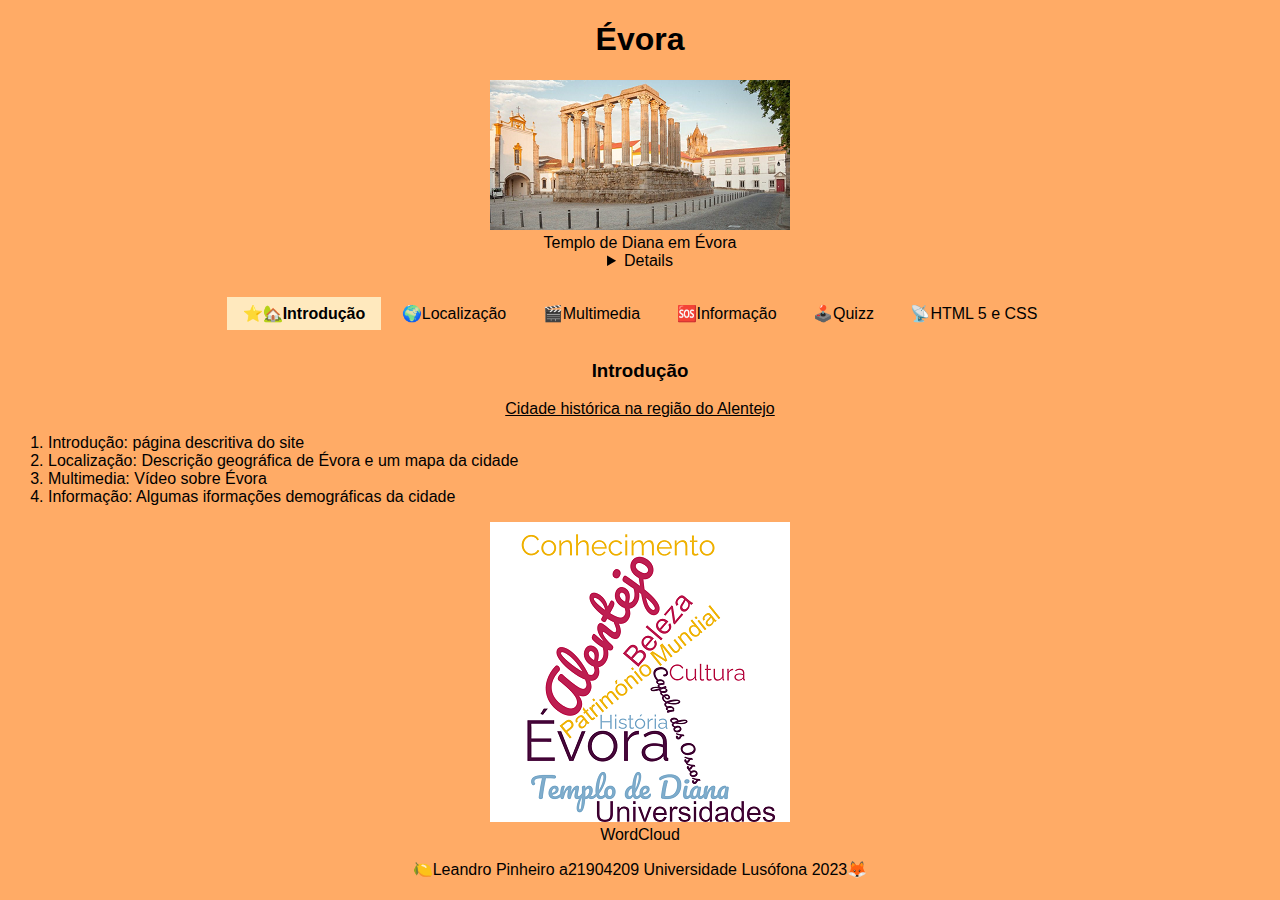
<file: index.html>
<!DOCTYPE html>
<html lang="pt">
    <head>

        <title>Évora</title>

        <meta charset="utf-8">
        <meta name="author" content="Leandro Pinheiro">
        <meta name="description" content="Website sobre Lisboa">
        <meta name="keywords" content="evora">
        <link rel="shortcut icon" type="image/x-icon" href="images/favicon.png"/>
        <link rel="stylesheet" href="https://fonts.googleapis.com/icon?family=Material+Icons">
        <link rel="stylesheet" href="estilos.css">
        <link rel="preconnect" href="https://fonts.gstatic.com">
        <link href="https://fonts.googleapis.com/css2?family=Syne+Mono&display=swap" rel="stylesheet">  

    </head>

    <body>

        <header>
            <h1>Évora</h1>

            <figure>
                <img src="images/evora.png" alt="Évora">
                <figcaption>Templo de Diana em Évora</figcaption>
                <details>Um dos templos romanos mais bem preservados em toda a Península Ibérica, tendo sido considerado Património Mundial pela UNESCO em 1986. Foi construído no início do século I, d.C., e fica situado no centro histórico da cidade, mais precisamente, no Largo Conde de Vila Flor</details>
            </figure>
        </header>
        <br>

        <nav>
            <a href="index.html" class="active">🏡Introdução</a>
            <a href="local.html">🌍Localização</a>
            <a href="multimedia.html">🎬Multimedia</a>
            <a href="info.html">🆘Informação</a>
            <a href="quizz.html">🕹️Quizz</a>
            <a href="html5-css.html">📡HTML 5 e CSS</a>
        </nav>
        <br>

        <main>
            <section>
                <h3>Introdução</h3>
                <p>Cidade histórica na região do Alentejo</p>
            </section>

            <section id="textoesquerda">
                <p>
                    <ol>
                        <li>Introdução: página descritiva do site</li>
                        <li>Localização: Descrição geográfica de Évora e um mapa da cidade</li>
                        <li>Multimedia: Vídeo sobre Évora</li>
                        <li>Informação: Algumas iformações demográficas da cidade</li>
                    </ol>
                </p>
            </section>

            <section>
                <figure>
                    <img src="images/wordcloud.png" alt="wordcloud de Évora">
                    <figcaption>WordCloud</figcaption>
                </figure>
            </section>
        </main>

        <footer>
            <p>Leandro Pinheiro a21904209 Universidade Lusófona 2023</p>
        </footer>
    </body>
</html>
</file>
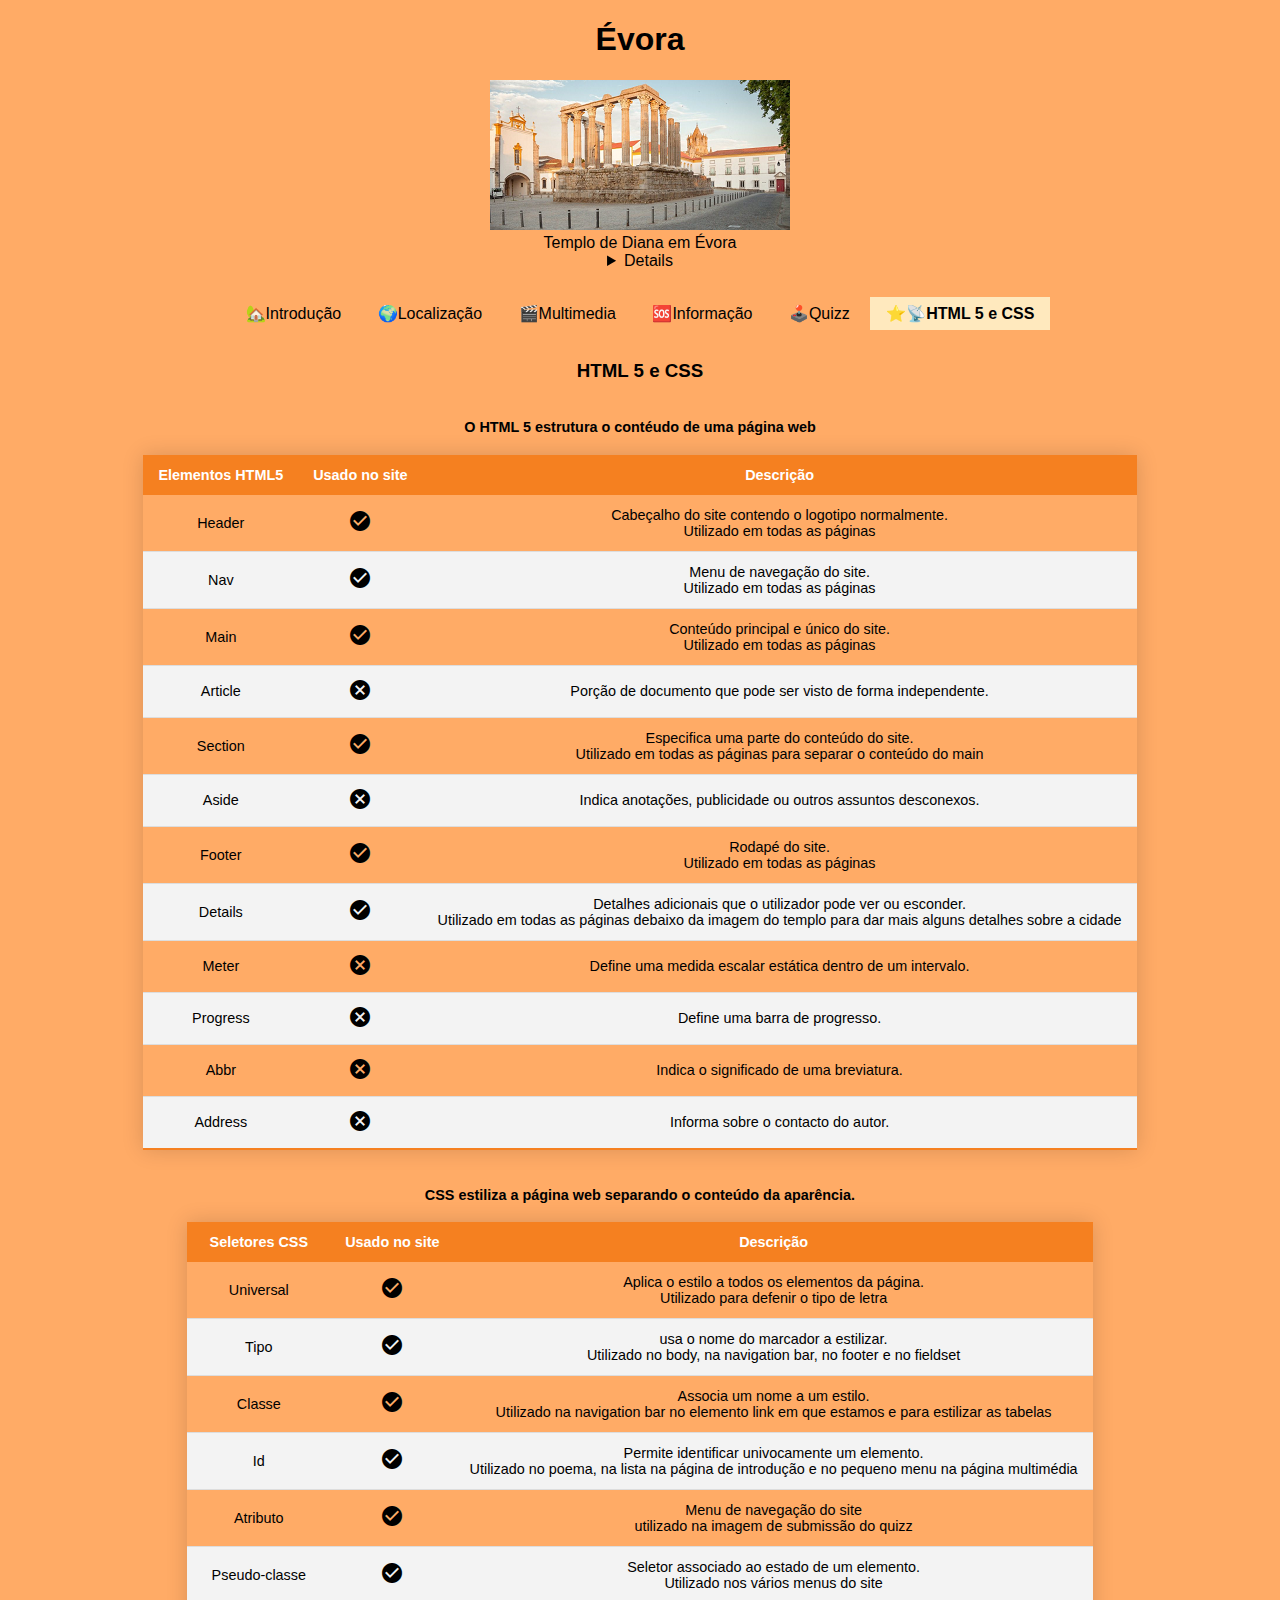
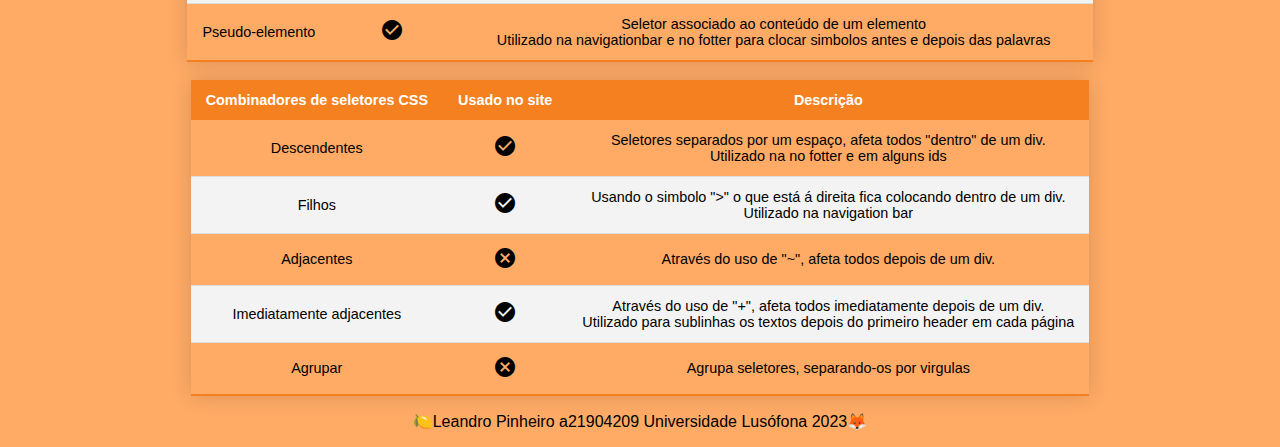
<file: html5-css.html>
<!DOCTYPE html>
<html lang="pt">
    <head>

        <title>Évora</title>

        <meta charset="utf-8">
        <meta name="author" content="Leandro Pinheiro">
        <meta name="description" content="Website sobre Lisboa">
        <meta name="keywords" content="evora">
        <link rel="shortcut icon" type="image/x-icon" href="images/favicon.png"/>
        <link rel="stylesheet" href="https://fonts.googleapis.com/icon?family=Material+Icons">
        <link rel="stylesheet" href="estilos.css">
        <link rel="preconnect" href="https://fonts.gstatic.com">
        <link href="https://fonts.googleapis.com/css2?family=Syne+Mono&display=swap" rel="stylesheet">  

    </head>

    <body>

        <header>
            <h1>Évora</h1>

            <figure>
                <img src="images/evora.png" alt="Évora">
                <figcaption>Templo de Diana em Évora</figcaption>
                <details>Um dos templos romanos mais bem preservados em toda a Península Ibérica, tendo sido considerado Património Mundial pela UNESCO em 1986. Foi construído no início do século I, d.C., e fica situado no centro histórico da cidade, mais precisamente, no Largo Conde de Vila Flor</details>
            </figure>
        </header>
        <br>

        <nav>
            <a href="index.html">🏡Introdução</a>
            <a href="local.html">🌍Localização</a>
            <a href="multimedia.html">🎬Multimedia</a>
            <a href="info.html">🆘Informação</a>
            <a href="quizz.html">🕹️Quizz</a>
            <a href="html5-css.html" class="active">📡HTML 5 e CSS</a>
        </nav>
        <br>

        <main>
            <h3>HTML 5 e CSS</h3>
            <p></p>
            <section>
                <table class="styled-table">
                    <caption>
                        <h4>O HTML 5 estrutura o contéudo de uma página web</h4>
                    </caption>
                    <thead align="center">
                        <tr>
                            <th>Elementos HTML5</th>
                            <th>Usado no site</th>
                            <th>Descrição</th>
                        </tr>
                    </thead>
                    <tbody align="center">
                        <tr>
                            <td>Header</td>
                            <td><i class="material-icons">check_circle</i></td>
                            <td>Cabeçalho do site contendo o logotipo normalmente.<br>Utilizado em todas as páginas</td>
                        </tr>
                        <tr>
                            <td>Nav</td>
                            <td><i class="material-icons">check_circle</i></td>
                            <td>Menu de navegação do site.<br>Utilizado em todas as páginas</td>
                        </tr>
                        <tr>
                            <td>Main</td>
                            <td><i class="material-icons">check_circle</i></td>
                            <td>Conteúdo principal e único do site.<br>Utilizado em todas as páginas</td>
                        </tr>
                        <tr>
                            <td>Article</td>
                            <td><i class="material-icons">cancel</i></td>
                            <td>Porção de documento que pode ser visto de forma independente.</td>
                        </tr>
                        <tr>
                            <td>Section</td>
                            <td><i class="material-icons">check_circle</i></td>
                            <td>Especifica uma parte do conteúdo do site.<br>Utilizado em todas as páginas para separar o conteúdo do main</td>
                        </tr>
                        <tr>
                            <td>Aside</td>
                            <td><i class="material-icons">cancel</i></td>
                            <td>Indica anotações, publicidade ou outros assuntos desconexos.</td>
                        </tr>
                        <tr>
                            <td>Footer</td>
                            <td><i class="material-icons">check_circle</i></td>
                            <td>Rodapé do site.<br>Utilizado em todas as páginas</td>
                        </tr>
                        <tr>
                            <td>Details</td>
                            <td><i class="material-icons">check_circle</i></td>
                            <td>Detalhes adicionais que o utilizador pode ver ou esconder.<br>Utilizado em todas as páginas debaixo da imagem do templo para dar mais alguns detalhes sobre a cidade</td>
                        </tr>
                        <tr>
                            <td>Meter</td>
                            <td><i class="material-icons">cancel</i></td>
                            <td>Define uma medida escalar estática dentro de um intervalo.</td>
                        </tr>
                        <tr>
                            <td>Progress</td>
                            <td><i class="material-icons">cancel</i></td>
                            <td>Define uma barra de progresso.</td>
                        </tr>
                        <tr>
                            <td>Abbr</td>
                            <td><i class="material-icons">cancel</i></td>
                            <td>Indica o significado de uma breviatura.</td>
                        </tr>
                        <tr>
                            <td>Address</td>
                            <td><i class="material-icons">cancel</i></td>
                            <td>Informa sobre o contacto do autor.</td>
                        </tr>
                    </tbody>
                </table><br>
            </section>

            <section>
                <table class="styled-table" >
                    <caption>
                        <h4>CSS estiliza a página web separando o conteúdo da aparência.</h4>
                    </caption>
                    <thead align="center">
                        <tr>
                            <th>Seletores CSS</th>
                            <th>Usado no site</th>
                            <th>Descrição</th>
                        </tr>
                    </thead>
                    <tbody align="center">
                        <tr>
                            <td>Universal</td>
                            <td><i class="material-icons">check_circle</i></td>
                            <td>Aplica o estilo a todos os elementos da página.<br>Utilizado para defenir o tipo de letra</td>
                        </tr>
                        <tr>
                            <td>Tipo</td>
                            <td><i class="material-icons">check_circle</i></td>
                            <td>usa o nome do marcador a estilizar.<br>Utilizado no body,  na navigation bar, no footer e no fieldset</td>
                        </tr>
                        <tr>
                            <td>Classe</td>
                            <td><i class="material-icons">check_circle</i></td>
                            <td>Associa um nome a um estilo.<br>Utilizado na navigation bar no elemento link em que estamos e para estilizar as tabelas</td>
                        </tr>
                        <tr>
                            <td>Id</td>
                            <td><i class="material-icons">check_circle</i></td>
                            <td>Permite identificar univocamente um elemento.<br>Utilizado no poema, na lista na página de introdução e no pequeno menu na página multimédia</td>
                        </tr>
                        <tr>
                            <td>Atributo</td>
                            <td><i class="material-icons">check_circle</i></td>
                            <td>Menu de navegação do site<br>utilizado na imagem de submissão do quizz</td>
                        </tr>
                        <tr>
                            <td>Pseudo-classe</td>
                            <td><i class="material-icons">check_circle</i></td>
                            <td>Seletor associado ao estado de um elemento.<br>Utilizado nos vários menus do site</td>
                        </tr>
                        <tr>
                            <td>Pseudo-elemento</td>
                            <td><i class="material-icons">check_circle</i></td>
                            <td>Seletor associado ao conteúdo de um elemento<br>Utilizado na navigationbar e no fotter para clocar simbolos antes e depois das palavras</td>
                        </tr>
                </table><br>
            </section>
            
            <section>
                <table class="styled-table" >
                    <thead align="center">
                        <tr>
                            <th>Combinadores de seletores CSS</th>
                            <th>Usado no site</th>
                            <th>Descrição</th>
                        </tr>
                    </thead>
                    <tbody align="center">
                        <tr>
                            <td>Descendentes</td>
                            <td><i class="material-icons">check_circle</i></td>
                            <td>Seletores separados por um espaço, afeta todos "dentro" de um div.<br>Utilizado na no fotter e em alguns ids</fieldset></td>
                        </tr>
                        <tr>
                            <td>Filhos</td>
                            <td><i class="material-icons">check_circle</i></td>
                            <td>Usando o simbolo ">" o que está á direita fica colocando dentro de um div.<br>Utilizado na navigation bar</td>
                        </tr>
                        <tr>
                            <td>Adjacentes</td>
                            <td><i class="material-icons">cancel</i></td>
                            <td>Através do uso de "~", afeta todos depois de um div.</td>
                        </tr>
                        <tr>
                            <td>Imediatamente adjacentes</td>
                            <td><i class="material-icons">check_circle</i></td>
                            <td>Através do uso de "+", afeta todos imediatamente depois de um div.<br>Utilizado para sublinhas os textos depois do primeiro header em cada página</td>
                        </tr>
                        <tr>
                            <td>Agrupar</td>
                            <td><i class="material-icons">cancel</i></td>
                            <td>Agrupa seletores, separando-os por virgulas</td>
                        </tr>
                </table>
            </section>
        </main>
        
        <footer>
            <p>Leandro Pinheiro a21904209 Universidade Lusófona 2023</p>
        </footer>
    </body>
</html>
</file>
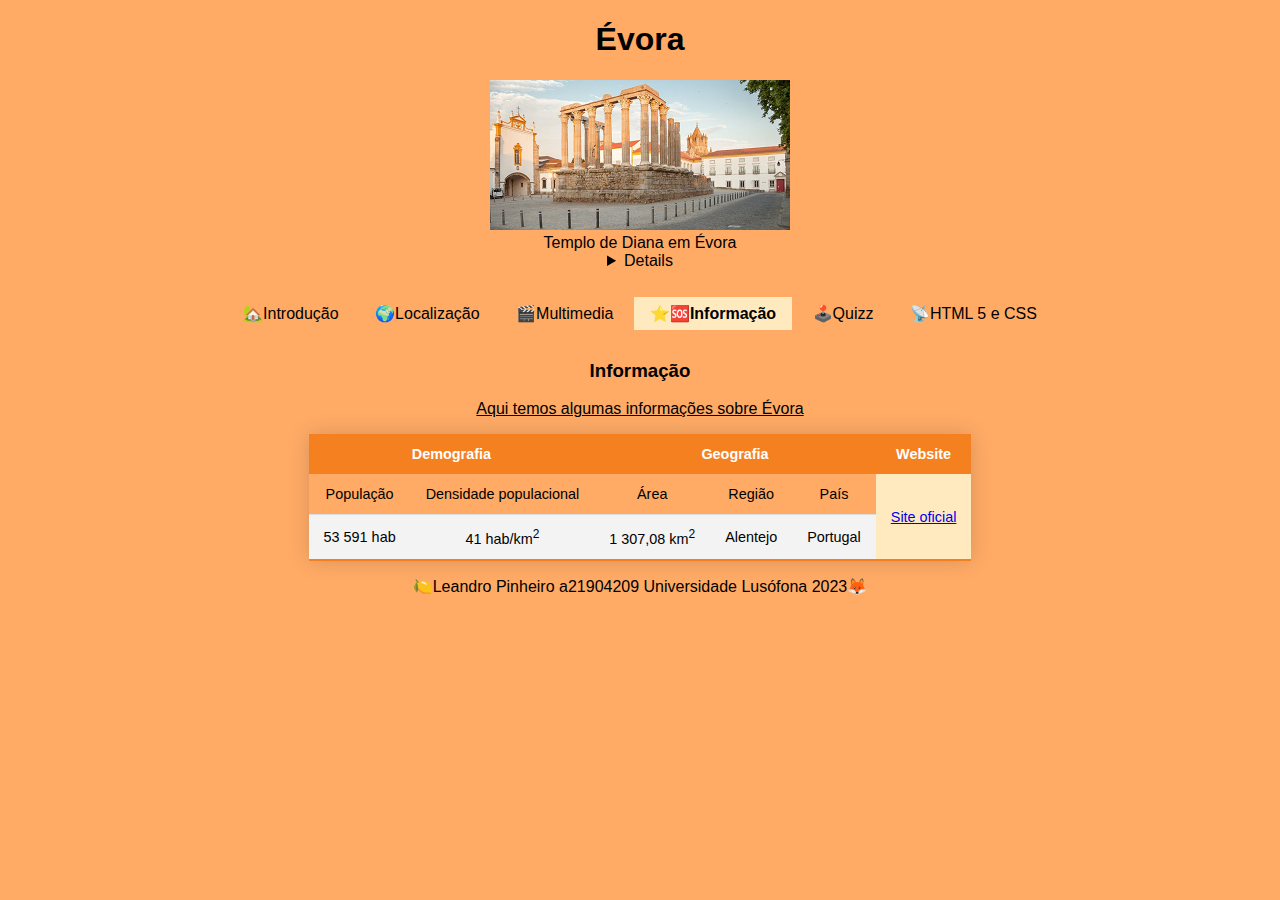
<file: info.html>
<!DOCTYPE html>
<html lang="pt">
    <head>

        <title>Évora</title>

        <meta charset="utf-8">
        <meta name="author" content="Leandro Pinheiro">
        <meta name="description" content="Website sobre Lisboa">
        <meta name="keywords" content="evora">
        <link rel="shortcut icon" type="image/x-icon" href="images/favicon.png"/>
        <link rel="stylesheet" href="https://fonts.googleapis.com/icon?family=Material+Icons">
        <link rel="stylesheet" href="estilos.css">
        <link rel="preconnect" href="https://fonts.gstatic.com">
        <link href="https://fonts.googleapis.com/css2?family=Syne+Mono&display=swap" rel="stylesheet">  

    </head>

    <body>

        <header>
            <h1>Évora</h1>

            <figure>
                <img src="images/evora.png" alt="Évora">
                <figcaption>Templo de Diana em Évora</figcaption>
                <details>Um dos templos romanos mais bem preservados em toda a Península Ibérica, tendo sido considerado Património Mundial pela UNESCO em 1986. Foi construído no início do século I, d.C., e fica situado no centro histórico da cidade, mais precisamente, no Largo Conde de Vila Flor</details>
            </figure>
        </header>
        <br>

        <nav>
            <a href="index.html">🏡Introdução</a>
            <a href="local.html">🌍Localização</a>
            <a href="multimedia.html">🎬Multimedia</a>
            <a href="info.html" class="active">🆘Informação</a>
            <a href="quizz.html">🕹️Quizz</a>
            <a href="html5-css.html">📡HTML 5 e CSS</a>
        </nav>
        <br>

        <main>
            <center>
            <section>
                <h3>Informação</h3>
                <p>Aqui temos algumas informações sobre Évora</p>
                <table class="styled-table">
                    <thead>
                        <tr>
                            <th colspan="2">Demografia</th>
                            <th colspan="3">Geografia</th>
                            <th>Website</th>
                        </tr>
                    </thead>
                    <tbody>
                        <tr>
                            <td>População</td>
                            <td>Densidade populacional</td>
                            <td>Área</td>
                            <td>Região</td>
                            <td>País</td>
                            <td rowspan="2" bgcolor="#FFE9BE"><a href="https://www.cm-evora.pt/">Site oficial</a></td>
                        </tr>
                    
                        <tr>
                            <td>53 591 hab</td>
                            <td>41 hab/km<sup>2</sup></td>
                            <td>1 307,08 km<sup>2</sup></td>
                            <td>Alentejo</td>
                            <td>Portugal</td>
                        </tr>
                    </tbody>
                </table>
            </section>
            </center>
        </main>

        <footer>
            <p>Leandro Pinheiro a21904209 Universidade Lusófona 2023</p>
        </footer>
    </body>
</html>
</file>
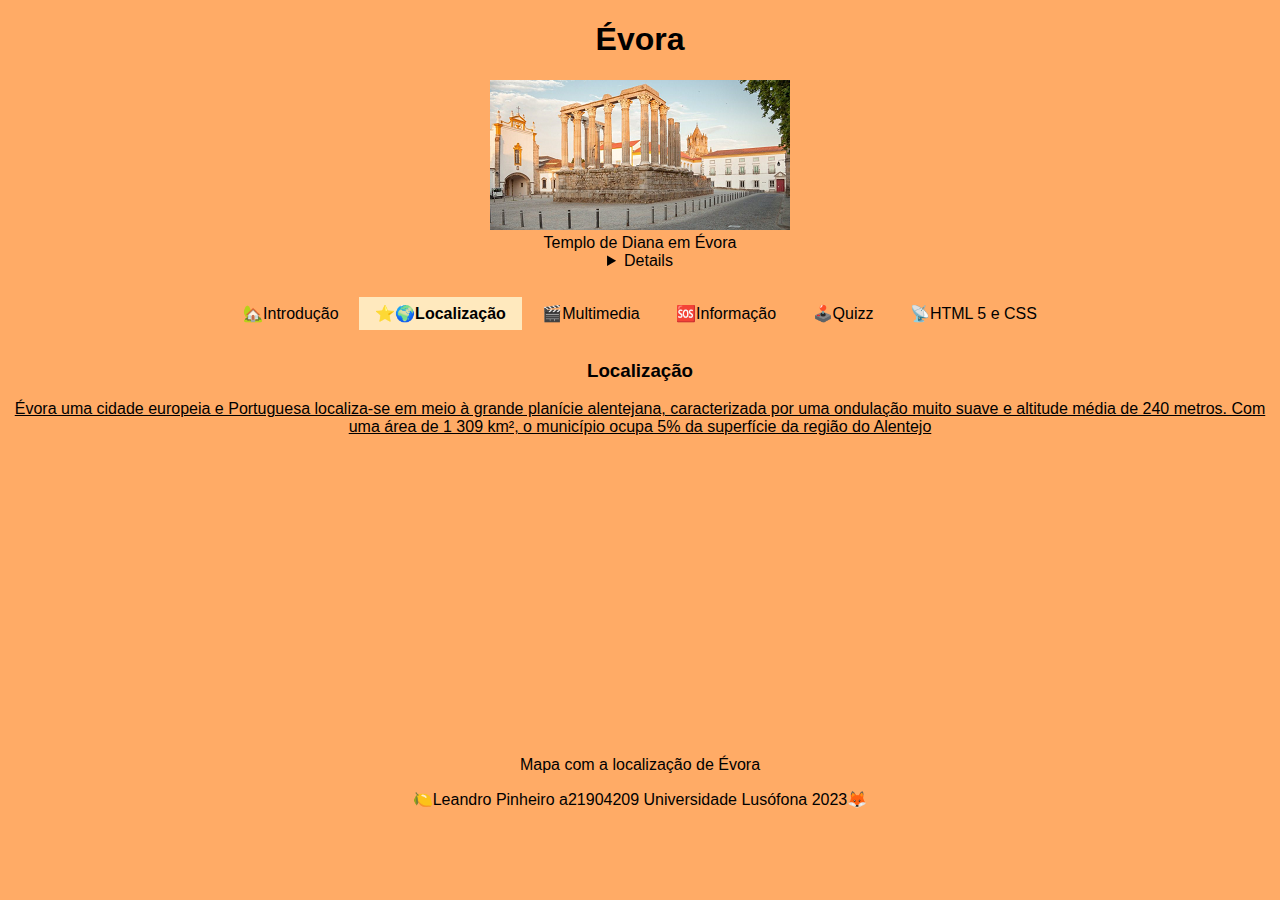
<file: local.html>
<!DOCTYPE html>
<html lang="pt">
    <head>

        <title>Évora</title>

        <meta charset="utf-8">
        <meta name="author" content="Leandro Pinheiro">
        <meta name="description" content="Website sobre Lisboa">
        <meta name="keywords" content="evora">
        <link rel="shortcut icon" type="image/x-icon" href="images/favicon.png"/>
        <link rel="stylesheet" href="https://fonts.googleapis.com/icon?family=Material+Icons">
        <link rel="stylesheet" href="estilos.css">
        <link rel="preconnect" href="https://fonts.gstatic.com">
        <link href="https://fonts.googleapis.com/css2?family=Syne+Mono&display=swap" rel="stylesheet">  

    </head>

    <body>

        <header>
            <h1>Évora</h1>

            <figure>
                <img src="images/evora.png" alt="Évora">
                <figcaption>Templo de Diana em Évora</figcaption>
                <details>Um dos templos romanos mais bem preservados em toda a Península Ibérica, tendo sido considerado Património Mundial pela UNESCO em 1986. Foi construído no início do século I, d.C., e fica situado no centro histórico da cidade, mais precisamente, no Largo Conde de Vila Flor</details>
            </figure>
        </header>
        <br>

        <nav>
            <a href="index.html">🏡Introdução</a>
            <a href="local.html" class="active">🌍Localização</a>
            <a href="multimedia.html">🎬Multimedia</a>
            <a href="info.html">🆘Informação</a>
            <a href="quizz.html">🕹️Quizz</a>
            <a href="html5-css.html">📡HTML 5 e CSS</a>
        </nav>
        <br>

        <main>
            <section>
                <h3>Localização</h3>
                <p>Évora uma cidade europeia e Portuguesa localiza-se em meio à grande planície alentejana, caracterizada por uma ondulação muito suave e altitude média de 240 metros. Com uma área de 1 309 km², o município ocupa 5% da superfície da região do Alentejo</p>
            </section>

            <section>
                <figure>
                    <iframe src="https://www.google.com/maps/embed?pb=!1m18!1m12!1m3!1d49910.970049595286!2d-7.946028575751472!3d38.5698149832069!2m3!1f0!2f0!3f0!3m2!1i1024!2i768!4f13.1!3m3!1m2!1s0xd19e4df3883139d%3A0xa6ad8a31c3bdef6c!2zw4l2b3Jh!5e0!3m2!1spt-PT!2spt!4v1676804636010!5m2!1spt-PT!2spt" width="400" height="300" style="border:0;" allowfullscreen="" loading="lazy" referrerpolicy="no-referrer-when-downgrade"></iframe>
                    <figcaption>Mapa com a localização de Évora</figcaption>
                </figure>
            </section>
        </main>

        <footer>
            <p>Leandro Pinheiro a21904209 Universidade Lusófona 2023</p>
        </footer>
    </body>
</html>
</file>
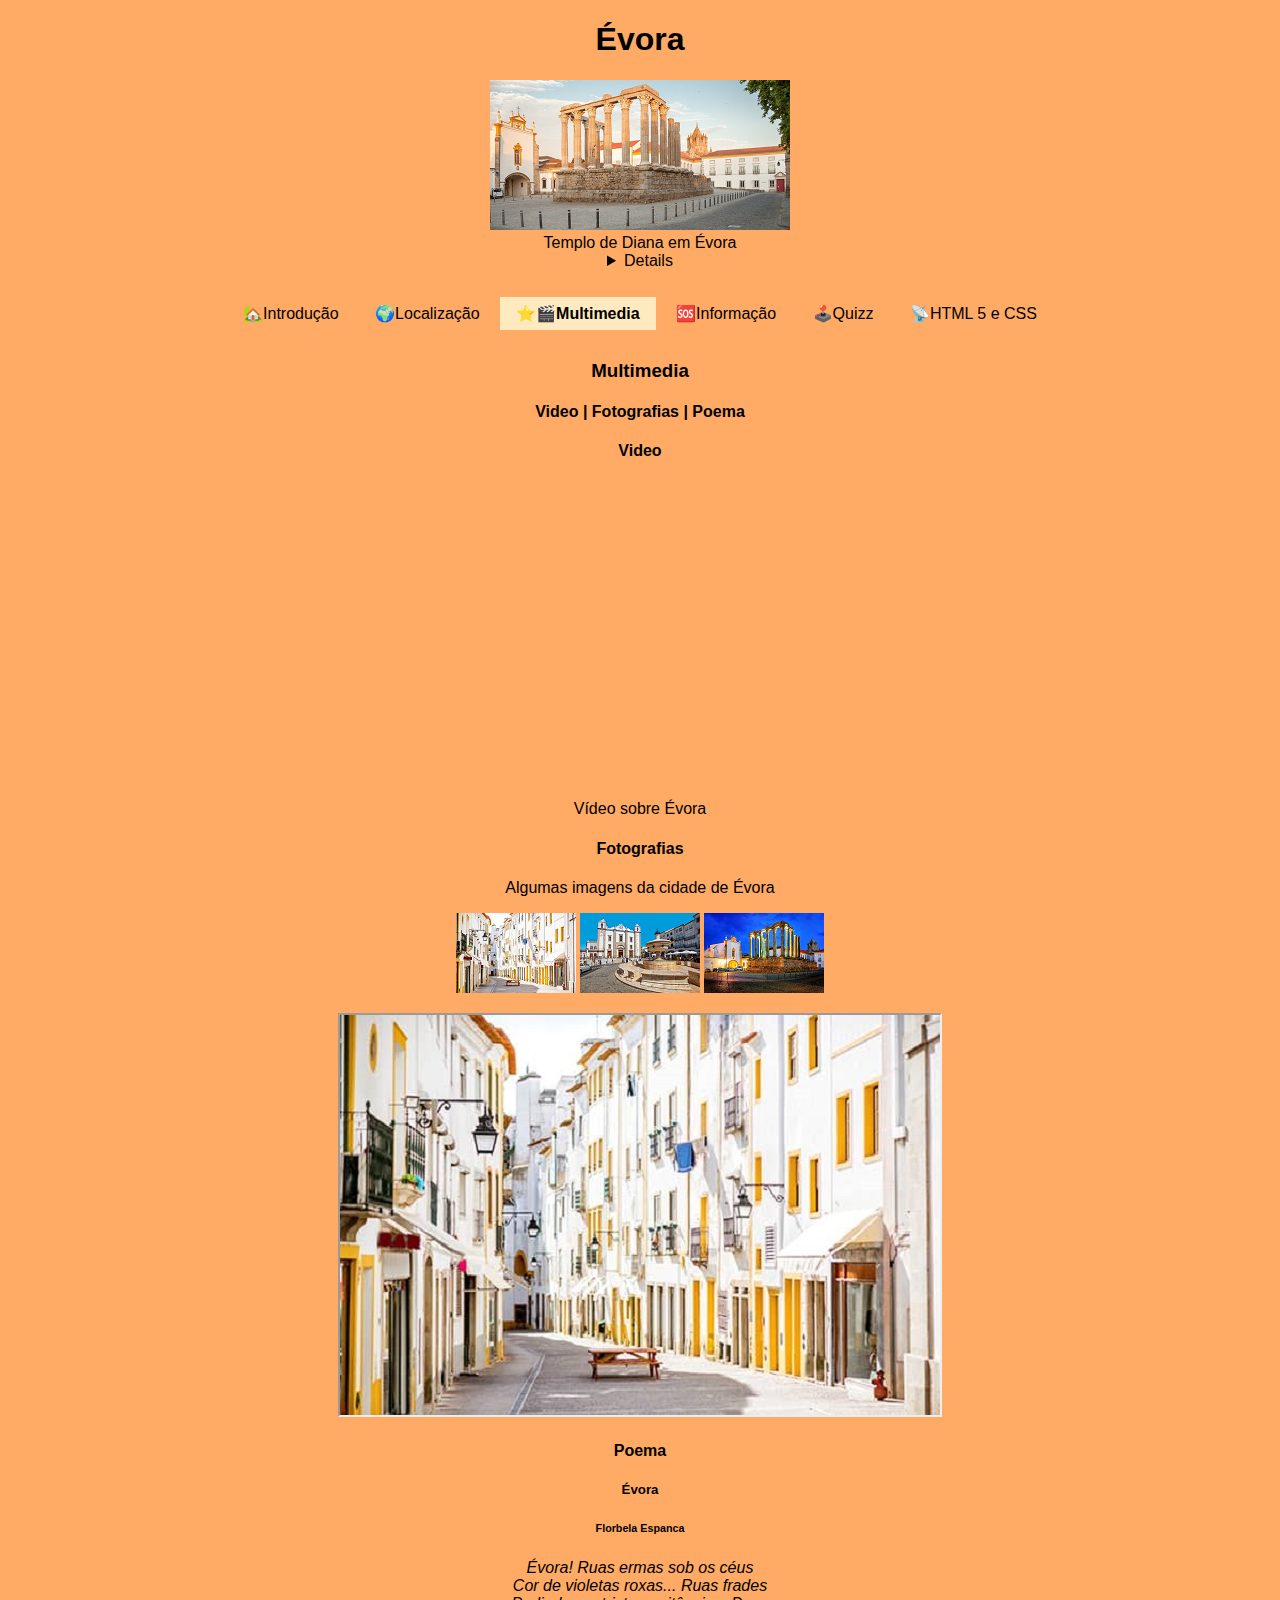
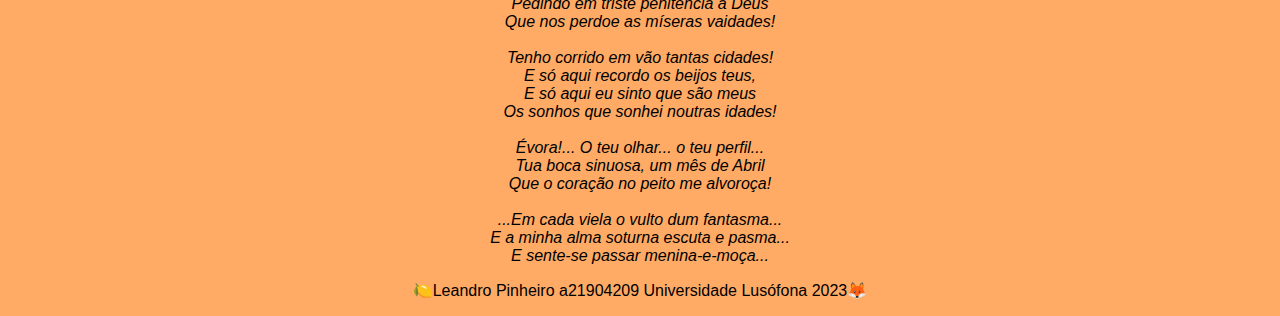
<file: multimedia.html>
<!DOCTYPE html>
<html lang="pt">
    <head>

        <title>Évora</title>

        <meta charset="utf-8">
        <meta name="author" content="Leandro Pinheiro">
        <meta name="description" content="Website sobre Lisboa">
        <meta name="keywords" content="evora">
        <link rel="shortcut icon" type="image/x-icon" href="images/favicon.png"/>
        <link rel="stylesheet" href="https://fonts.googleapis.com/icon?family=Material+Icons">
        <link rel="stylesheet" href="estilos.css">
        <link rel="preconnect" href="https://fonts.gstatic.com">
        <link href="https://fonts.googleapis.com/css2?family=Syne+Mono&display=swap" rel="stylesheet">  

    </head>

    <body>

        <header>
            <h1>Évora</h1>

            <figure>
                <img src="images/evora.png" alt="Évora">
                <figcaption>Templo de Diana em Évora</figcaption>
                <details>Um dos templos romanos mais bem preservados em toda a Península Ibérica, tendo sido considerado Património Mundial pela UNESCO em 1986. Foi construído no início do século I, d.C., e fica situado no centro histórico da cidade, mais precisamente, no Largo Conde de Vila Flor</details>
            </figure>
        </header>
        <br>

        <nav>
            <a href="index.html">🏡Introdução</a>
            <a href="local.html">🌍Localização</a>
            <a href="multimedia.html" class="active">🎬Multimedia</a>
            <a href="info.html">🆘Informação</a>
            <a href="quizz.html">🕹️Quizz</a>
            <a href="html5-css.html">📡HTML 5 e CSS</a>
        </nav>
        <br>

        <main>
            <h3>Multimedia</h3>
            <h4 id="pageMenu"><a href="#video">Video</a> | <a href="#photos">Fotografias</a> | <a href="#poem">Poema</a></h4>
            <section>
                <h4 id="video">Video</h4>
                <figure>
                    <iframe width="560" height="315" src="https://www.youtube.com/embed/Uj3JKe3Vwyw" title="YouTube video player" frameborder="0" allow="accelerometer; autoplay; clipboard-write; encrypted-media; gyroscope; picture-in-picture; web-share" allowfullscreen></iframe>
                    <figcaption>Vídeo sobre Évora</figcaption>
                </figure>
            </section>
            <section>
                <h4 id="photos">Fotografias</h4>
                <p>Algumas imagens da cidade de Évora</p>
                <figure>
                    <a href="images/evoragrande1.png" target="foto"><img src="images/evorapequena1.png" alt="Ruas de Évora"></a>
                    <a href="images/evoragrande2.png" target="foto"><img src="images/evorapequena2.png" alt="Praça do giraldo"></a>
                    <a href="images/evoragrande3.png" target="foto"><img src="images/evorapequena3.png" alt="Templo de Diana à noite"></a>
                </figure>

                <iframe width="600" height="400" name="foto" src="images/evoragrande1.png"></iframe>
            </section>
            <section>
                <h4 id="poem">Poema</h4>
                <h5>Évora</h5>
                <h6>Florbela Espanca</h6>
                <p id="poema">
                    Évora! Ruas ermas sob os céus<br>
                    Cor de violetas roxas... Ruas frades<br>
                    Pedindo em triste penitência a Deus<br>
                    Que nos perdoe as míseras vaidades!<br><br>
                    
                    Tenho corrido em vão tantas cidades!<br>
                    E só aqui recordo os beijos teus,<br>
                    E só aqui eu sinto que são meus<br>
                    Os sonhos que sonhei noutras idades!<br><br>
                    
                    Évora!... O teu olhar... o teu perfil...<br>
                    Tua boca sinuosa, um mês de Abril<br>
                    Que o coração no peito me alvoroça!<br><br>
                    
                    ...Em cada viela o vulto dum fantasma...<br>
                    E a minha alma soturna escuta e pasma...<br>
                    E sente-se passar menina-e-moça...</p>
            </section>
        </main>
        
        <footer>
            <p>Leandro Pinheiro a21904209 Universidade Lusófona 2023</p>
        </footer>
    </body>
</html>
</file>
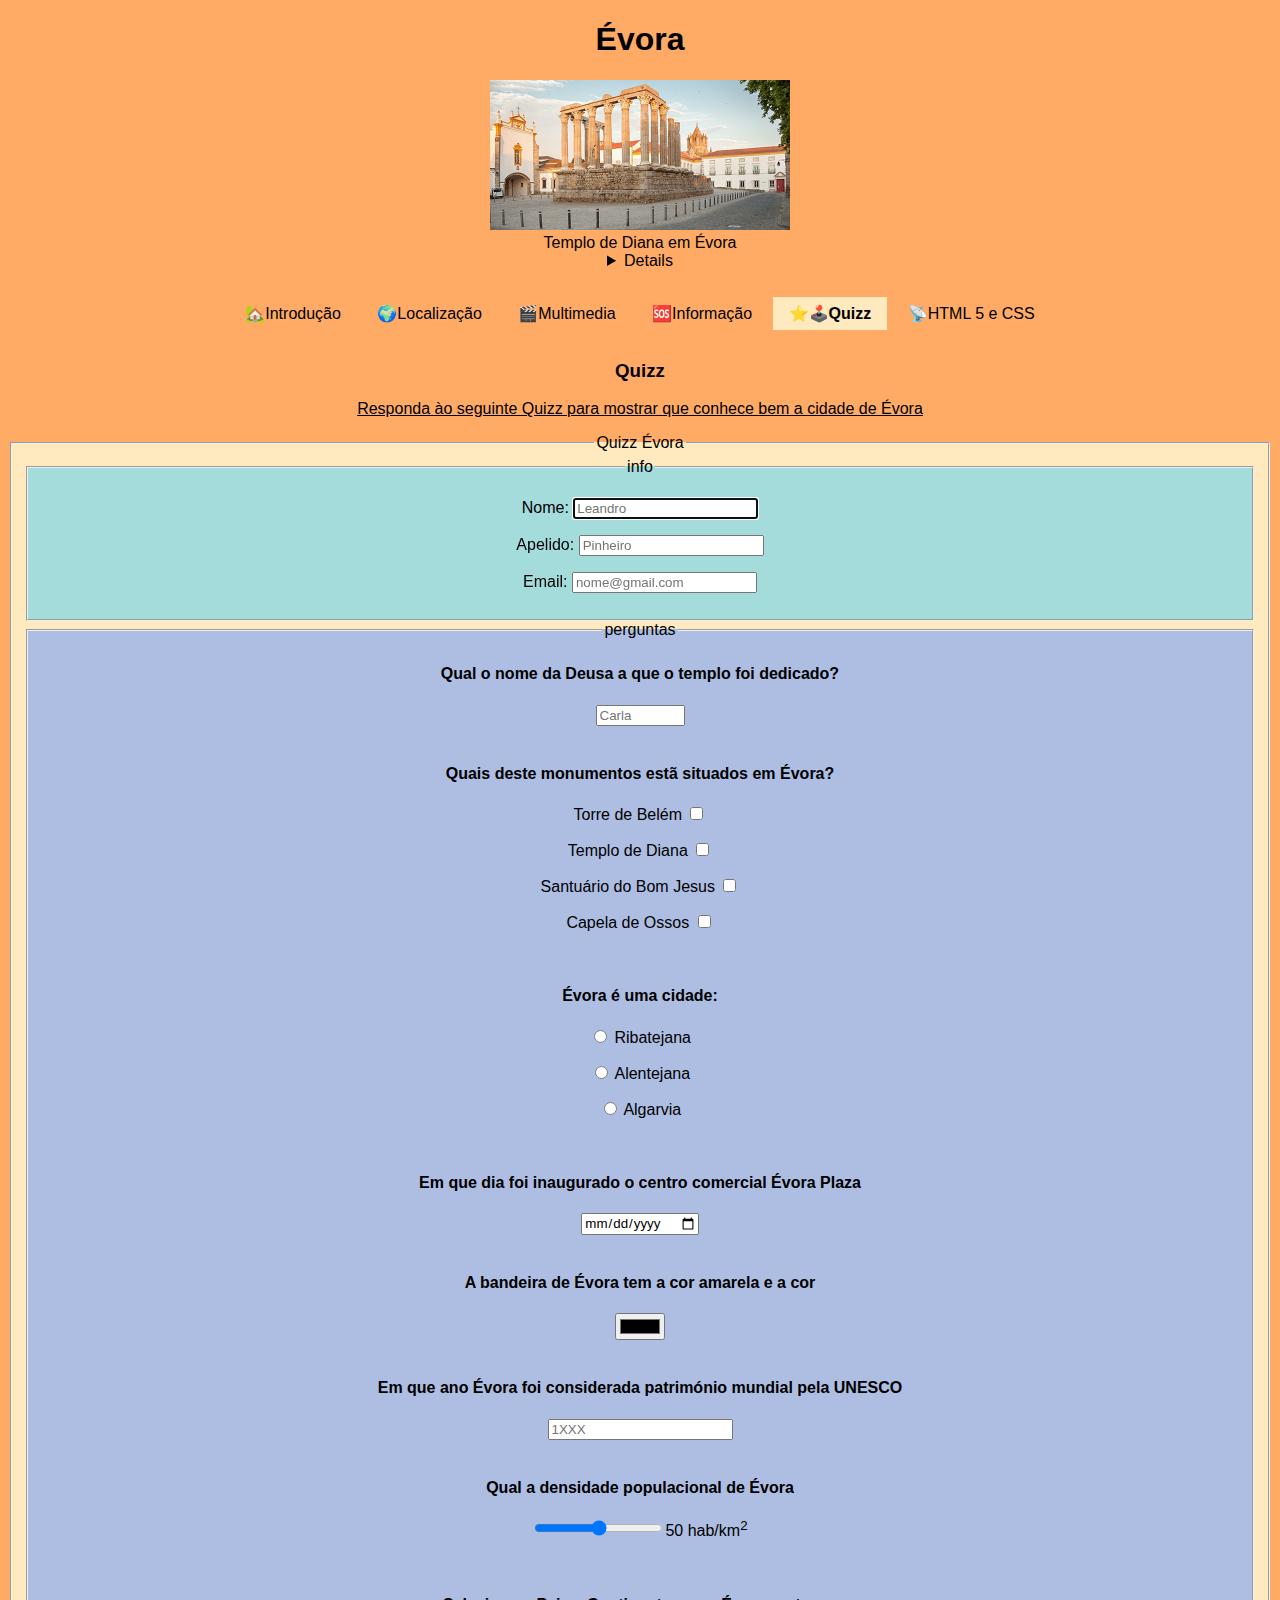
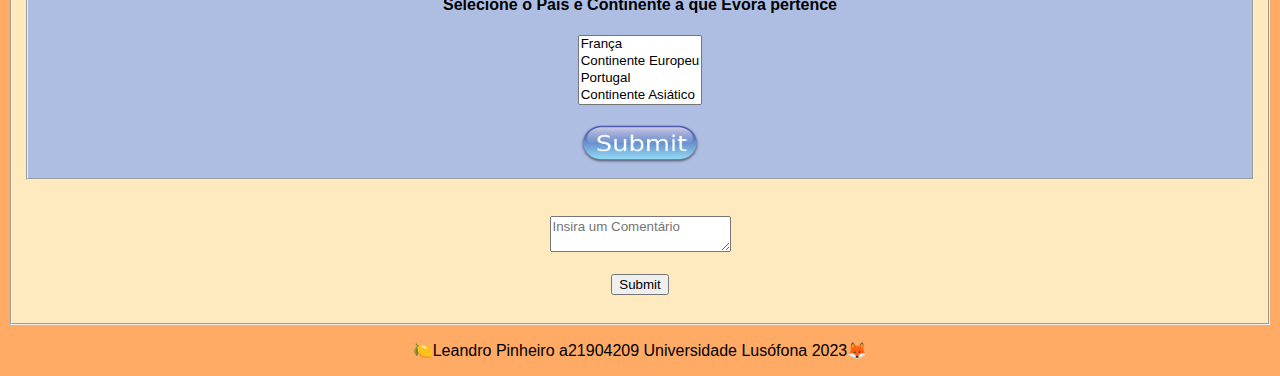
<file: quizz.html>
<!DOCTYPE html>
<html lang="pt">
    <head>

        <title>Évora</title>

        <meta charset="utf-8">
        <meta name="author" content="Leandro Pinheiro">
        <meta name="description" content="Website sobre Lisboa">
        <meta name="keywords" content="evora">
        <link rel="shortcut icon" type="image/x-icon" href="images/favicon.png"/>
        <link rel="stylesheet" href="https://fonts.googleapis.com/icon?family=Material+Icons">
        <link rel="stylesheet" href="estilos.css">
        <link rel="preconnect" href="https://fonts.gstatic.com">
        <link href="https://fonts.googleapis.com/css2?family=Syne+Mono&display=swap" rel="stylesheet">  

    </head>

    <body>

        <header>
            <h1>Évora</h1>

            <figure>
                <img src="images/evora.png" alt="Évora">
                <figcaption>Templo de Diana em Évora</figcaption>
                <details>Um dos templos romanos mais bem preservados em toda a Península Ibérica, tendo sido considerado Património Mundial pela UNESCO em 1986. Foi construído no início do século I, d.C., e fica situado no centro histórico da cidade, mais precisamente, no Largo Conde de Vila Flor</details>
            </figure>
        </header>
        <br>

        <nav>
            <a href="index.html">🏡Introdução</a>
            <a href="local.html">🌍Localização</a>
            <a href="multimedia.html">🎬Multimedia</a>
            <a href="info.html">🆘Informação</a>
            <a href="quizz.html" class="active">🕹️Quizz</a>
            <a href="html5-css.html">📡HTML 5 e CSS</a>
        </nav>
        <br>

        <main>
            <section>
                <h3>Quizz</h3>
                <p>Responda ào seguinte Quizz para mostrar que conhece bem a cidade de Évora</p>
                
                <form method="post" action="mailto: leandrompp2001@gmail.com" id="form1" enctype="multipart/form-data">
                    <fieldset class="first">
                        <legend>Quizz Évora</legend>
                        <fieldset class="second">
                            <legend>info</legend>
                            <label>
                                <p>Nome: <input type="text" name="nome" placeholder="Leandro" autofocus required></p>
                            </label>
                            <label>
                                <p>Apelido: <input type="text" name="apleido" placeholder="Pinheiro" required></p>
                            </label>
                            <label>
                                <p>Email: <input type="email" name="email" placeholder="nome@gmail.com" required></p>
                            </label>
                        </fieldset>
                        <fieldset class="third">
                            <legend>perguntas</legend>

                            <h4>Qual o nome da Deusa a que o templo foi dedicado?</h4>
                            <label>
                                <input type="text" name="nomeDaDeusa" placeholder="Carla" autocomplete="on" size="8" maxlength="20" pattern="[A-Za-z]">
                            </label>
                            <br><br>

                            <h4>Quais deste monumentos estã situados em Évora?</h4>
                            <label>
                                <p>Torre de Belém <input type="checkbox" name="Monumento1" value="Torre de Belém"></p>
                            </label>
                            <label>
                                <p>Templo de Diana <input type="checkbox" name="Monumento2" value="Templo de Diana"></p>
                            </label>
                            <label>
                                <p>Santuário do Bom Jesus <input type="checkbox" name="Monumento3" value="Santuário do Bom Jesus"></p>
                            </label>
                            <label>
                                <p>Capela de Ossos <input type="checkbox" name="Monumento4" value="Capela dos Ossos"></p>
                            </label>
                            <br>

                            <h4>Évora é uma cidade: </h4>
                            <label>
                                <p><input type="radio" name="tipoDeCidade" value="Ribatejana"> Ribatejana</p>
                            </label>
                            <label>
                                <p><input type="radio" name="tipoDeCidade" value="Alentejana"> Alentejana</p>
                            </label>
                            <label>
                                <p><input type="radio" name="tipoDeCidade" value="Algarvia"> Algarvia</p>
                            </label>
                            <br>

                            <h4>Em que dia foi inaugurado o centro comercial Évora Plaza</h4>
                            <label>
                                <input type="date" name="dataEvoraPlaza" >
                            </label>
                            <br><br>

                            <h4>A bandeira de Évora tem a cor amarela e a cor</h4>
                            <label>
                                <input type="color" name="corDaBandeira" list="color">
                            </label>
                            <br><br>

                            <datalist id="color">
                                <option>#ff0000</option>
                                <option>#0000ff</option>
                                <option>#00ff00</option>
                                <option>#ffff00</option>
                                <option>#00ffff</option>
                              </datalist>

                            <h4>Em que ano Évora foi considerada património mundial pela UNESCO</h4>
                            <label>
                                <input type="number" name="anoUNESCO" placeholder="1XXX">
                            </label>
                            <br><br>

                            <h4>Qual a densidade populacional de Évora</h4>
                            <label>
                                <p><input type="range" name="densidadePopulacional" min="0" max="100" oninput="valor.value = parseInt(densidadePopulacional.value)"><output name="valor" for="densidadePopulacional">50</output> hab/km<sup>2</sup></p>
                            </label>
                            <br>

                            <h4>Selecione o Pais e Continente a que Évora pertence</h4>
                            <select name="geografiaEvora" multiple>
                                <option value="Franca">França</option>
                                <option value="Europa">Continente Europeu</option>
                                <option value="Portugal">Portugal</option>
                                <option value="Ásia">Continente Asiático</option>
                            </select>
                            <br><br>

                </form>
                            <label>
                                <input type="image" name="submitImage" src="images/submit.png" alt="Submit" form="form1">
                            </label>
                        </fieldset>
                        <br><br>
                        <textarea form="form1" name="comentário" placeholder="Insira um Comentário"></textarea>
                        <br><br>
                        <input type="submit">
                        <br><br>
                    </fieldset>
            </section>
        </main>

        <footer>
            <p>Leandro Pinheiro a21904209 Universidade Lusófona 2023</p>
        </footer>
    </body>
</html>
</file>
<file: estilos.css>
*{
    font-family: 'Open Sans Condensed', sans-serif;
}

body {
    background-color: #FFAB66;
    text-align: center;
}

#textoesquerda{
    text-align: left;
}

[src="images/submit.png"]{
    width: 120px;
    height: 40px;
}

nav > a{
    padding: 8px 16px;
    text-decoration: none;
    color: black;
}

nav > a:hover{
    background-color: #AEBEE2;
    color: white;
}

nav > a:active{
    background-color: #A4DBDB;
    color: white;
}

nav > a.active{
    background-color: #FFE9BE;
    font-weight: bold;
    color: black;
}

nav > a.active::before{
    content: "\02B50";
}

nav > a:hover::after{
    content: "\01F448";
}

h3 + p {
    text-decoration: underline;
}

#pageMenu a{
    text-decoration: none;
    color: black;
}

#pageMenu a:hover{
    color: white;
}

footer p::before {
    content: "\01F34B";
}
footer p::after {
    content: "\01F98A";
}

fieldset.first {
    background-color: #FFE9BE;
}

fieldset.second {
    background-color: #A4DBDB;
}

fieldset.third {
    background-color: #AEBEE2;
}

.styled-table {
    border-collapse: collapse;
    margin: auto;
    font-size: 0.9em;
    font-family: sans-serif;
    min-width: 400px;
    box-shadow: 0 0 20px rgba(0, 0, 0, 0.15);
    text-align: center;
}
.styled-table thead tr {
    background-color: #f58020;
    color: #ffffff;
}
.styled-table th,
.styled-table td {
    padding: 12px 15px;
}
.styled-table tbody tr {
    border-bottom: 1px solid #dddddd;
}

.styled-table tbody tr:nth-of-type(even) {
    background-color: #f3f3f3;
}

.styled-table tbody tr:last-of-type {
    border-bottom: 2px solid #f58020;
}

#poema {
    text-align: center;
    font-style: italic;
}
</file>
